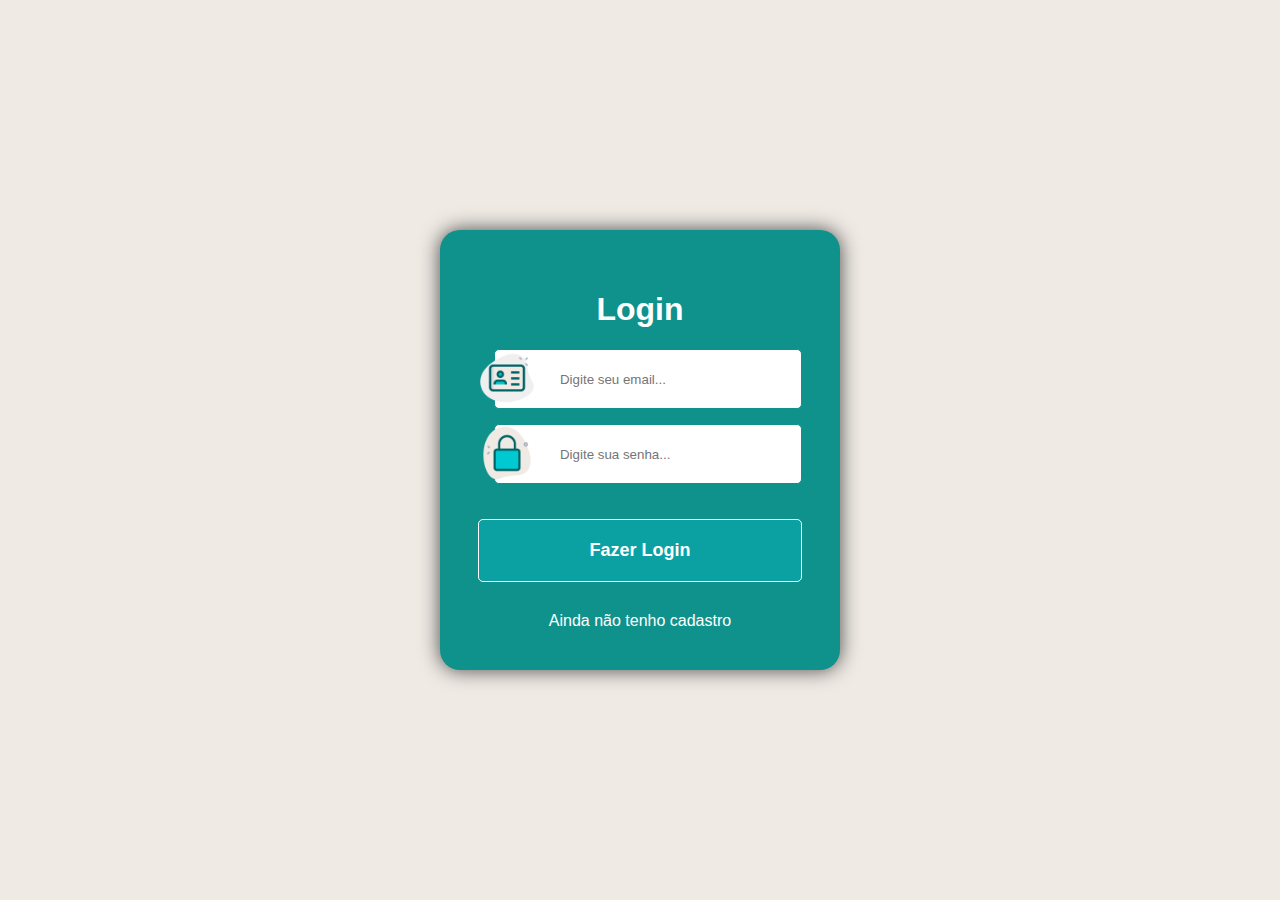
<file: index.html>
<!DOCTYPE html>
<html lang="pt-br">
<head>
    <meta charset="UTF-8">
    <meta name="viewport" content="width=device-width, initial-scale=1.0">
    <link rel="stylesheet" href="css/style.css">
    <link rel="shortcut icon" href="images/login.png">
    <title>Login</title>
</head>
<body>
    <form action="#">
        <h1>Login</h1>
        <div class="input-group">
            <img class="input-icon" src="images/login.png" alt="">
            <input type="email" name="email" id="email" placeholder="Digite seu email...">
        </div>
        <div class="input-group">
            <img class="input-icon" src="images/password.png" alt="">
            <input type="password" name="password" id="password" placeholder="Digite sua senha...">
        </div>
        <button type="submit" class="btn">Fazer Login</button>
        <a class="link-login" href="cadastrar.html">Ainda não tenho cadastro</a>
    </form>
</body>
</html>
</file>
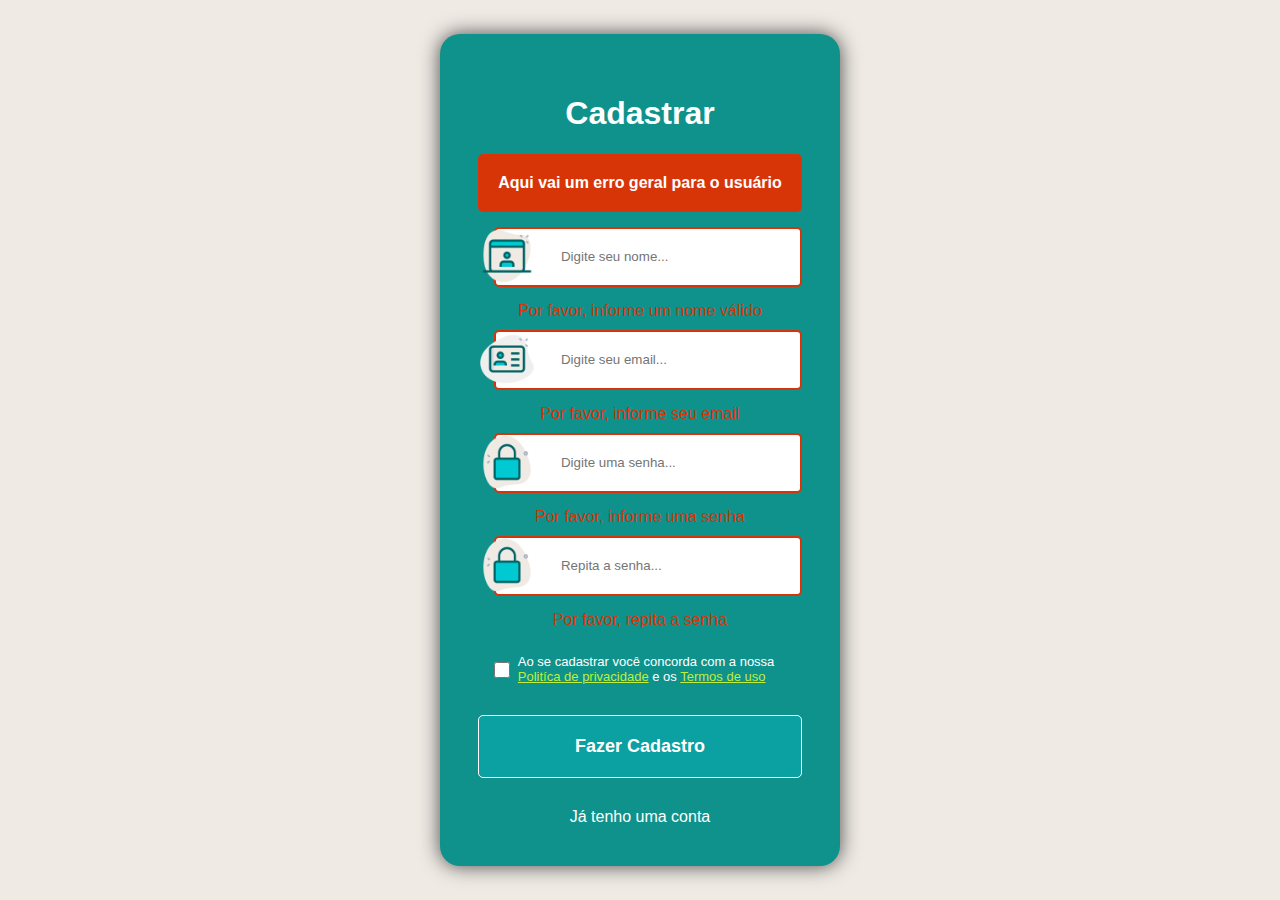
<file: cadastrar.html>
<!DOCTYPE html>
<html lang="pt-br">
<head>
    <meta charset="UTF-8">
    <meta name="viewport" content="width=device-width, initial-scale=1.0">
    <link rel="stylesheet" href="css/style.css">
    <link rel="shortcut icon" href="images/login.png">
    <link rel="stylesheet" href="https://cdnjs.cloudflare.com/ajax/libs/animate.css/4.1.1/animate.min.css"
  />
    <title>Cadastrar</title>
</head>
<body>
    <form action="#">
        <h1>Cadastrar</h1>

        <div class="erro-geral animate__animated animate__rubberBand">
            Aqui vai um erro geral para o usuário
        </div>

        <div class="input-group">
            <img class="input-icon" src="images/usario.png" alt="">
            <input class="erro-input"type="text" name="nome" id="nome" placeholder="Digite seu nome...">
            <div class="erro">Por favor, informe um nome válido</div>
        </div>
        <div class="input-group">
            <img class="input-icon" src="images/login.png" alt="">
            <input class="erro-input" type="email" name="email" id="email" placeholder="Digite seu email...">
            <div class="erro">Por favor, informe seu email</div>
        </div>
        <div class="input-group">
            <img class="input-icon" src="images/password.png" alt="">
            <input class="erro-input" type="password" name="password" id="password" placeholder="Digite uma senha...">
            <div class="erro">Por favor, informe uma senha</div>
        </div>
        <div class="input-group">
            <img class="input-icon" src="images/password.png" alt="">
            <input class="erro-input" type="password" name="password-confirmation" id="password-confirmation" placeholder="Repita a senha...">
            <div class="erro">Por favor, repita a senha</div>
        </div>

        <div class="input-group">
            <input type="checkbox" name="termos" id="termos" >
            <label for="termos"class="text-label">Ao se cadastrar você concorda com a nossa <a class="link" href="#">Politíca de privacidade</a> e os <a class="link" href="#">Termos de uso</a></label>
        </div>
        <button type="submit" class="btn">Fazer Cadastro</button>
        <a class="link-cadastro"  href="index.html">Já tenho uma conta</a>
    </form>
</body>
</html>
</file>
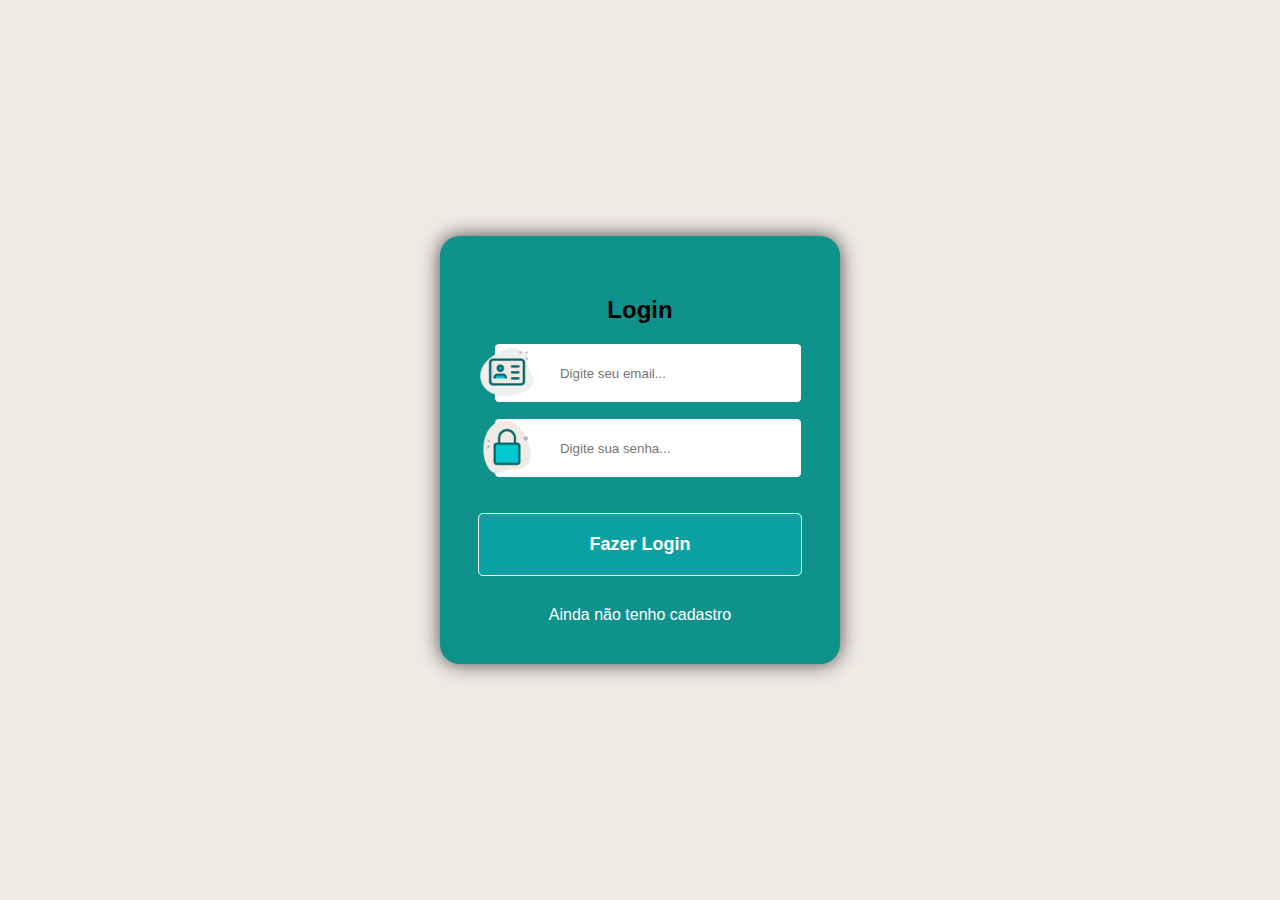
<file: cadastro.html>
<!DOCTYPE html>
<html lang="pt-br">
<head>
    <meta charset="UTF-8">
    <meta name="viewport" content="width=device-width, initial-scale=1.0">
    <link rel="stylesheet" href="css/style.css">
    <link rel="shortcut icon" href="images/login.png">
    <title>Login</title>
</head>
<body>
    <form action="#">
        <h2>Login</h2>
        <div class="input-group">
            <img class="input-icon" src="images/login.png" alt="">
            <input type="email" name="email" id="email" placeholder="Digite seu email...">
        </div>
        <div class="input-group">
            <img class="input-icon" src="images/password.png" alt="">
            <input type="password" name="password" id="password" placeholder="Digite sua senha...">
        </div>
        <button type="submit" class="btn">Fazer Login</button>
        <a href="casdatrar.html">Ainda não tenho cadastro</a>
    </form>
</body>
</html>
</file>
<file: css/style.css>
*{
    box-sizing: border-box;

}
/*Paleta de cores usadas no projeto*/
:root{
    --color-white:#fff;
    --color-gray:#efeae4;
    --color-dark: #484848 ;
    --color-green: #beee3b ;
    --color-green2: #0f928c ;
    --color-green3: #0ba1a3 ;
    --color-blue: #00c9d2;
    --color-error: #d73508;
}

body{
    display: flex;
    flex-flow:  row wrap;
    justify-content: center;
    align-items: center;
    background:var(--color-gray);
    margin: 0;
    width: 100vw;
    height: 100vh;
    font-family: Arial, Helvetica, sans-serif;
}

form{
    display: flex;
    flex-flow: row wrap;
    align-items: center;
    justify-content: center;
    width: 400px;
    padding: 40px 20px 20px;
    background: var(--color-green2);
    border-radius: 20px;
    box-shadow: 0px 0px 20px var(--color-dark);
}

h1{
    font-size: 2rem;
    width: 100%;
    color: var(--color-white);
    text-align: center;
    font-weight: 900;
}

input{
    width: 95%;
    height: 60px;
    border-radius: 5px;
    border: 1.5px solid var(--color-green2);
    margin-bottom: 15px;
    margin-left: 5%;
    padding-left:20%;
}

label{
    display: inline-block;
    width: 85%;
    font-size: 13px;
    margin-top: 15px;
    cursor: pointer;
    word-wrap: break-word;
}

.text-label{
    color: var(--color-white);
}

input:focus{
    outline-color: var(--color-blue);
} 

.btn{
    width: 90%;
    padding: 20px;
    margin: 20px 0px 20px 0px;
    cursor: pointer;
    background-color: var(--color-green3);
    border: 1px solid var(--color-white);
    color: var(--color-white);
    font-size: 18px;
    font-weight: bold;
    border-radius: 5px;
    transition: 0.5s ease;
}

.btn:hover{
    background: var(--color-blue);
    border: 1px solid var(--color-white)
}

a{
    text-decoration: none;
    margin-top: 10px;
    margin-bottom: 20px;
    color: var(--color-white);
}

.link{
    color: var(--color-green);
    text-decoration: underline;
}

.link-login:hover{
    color: var(--color-green);
}

.link-cadastro:hover{
    color: var(--color-green);
}

.input-group{
    width: 90%;
}

.input-icon{
    margin: 0px;
    padding: 2px;
    width: 58px;
    position: absolute;
}

input[type='checkbox']{
    display: inline-block;
    height: 20px;
    width: 5%;
    vertical-align: middle;
}

.erro-geral{
    background: var(--color-error);
    color: var(--color-white);
    font-weight: bold;
    padding: 20px;
    border-radius: 5px;
    margin-bottom: 15px;
}

.erro-input{
    border: 2px solid var(--color-error);
}

.erro{
    color: var(--color-error);
    text-align: center;
    margin-bottom: 10px;
    
}
</file>
